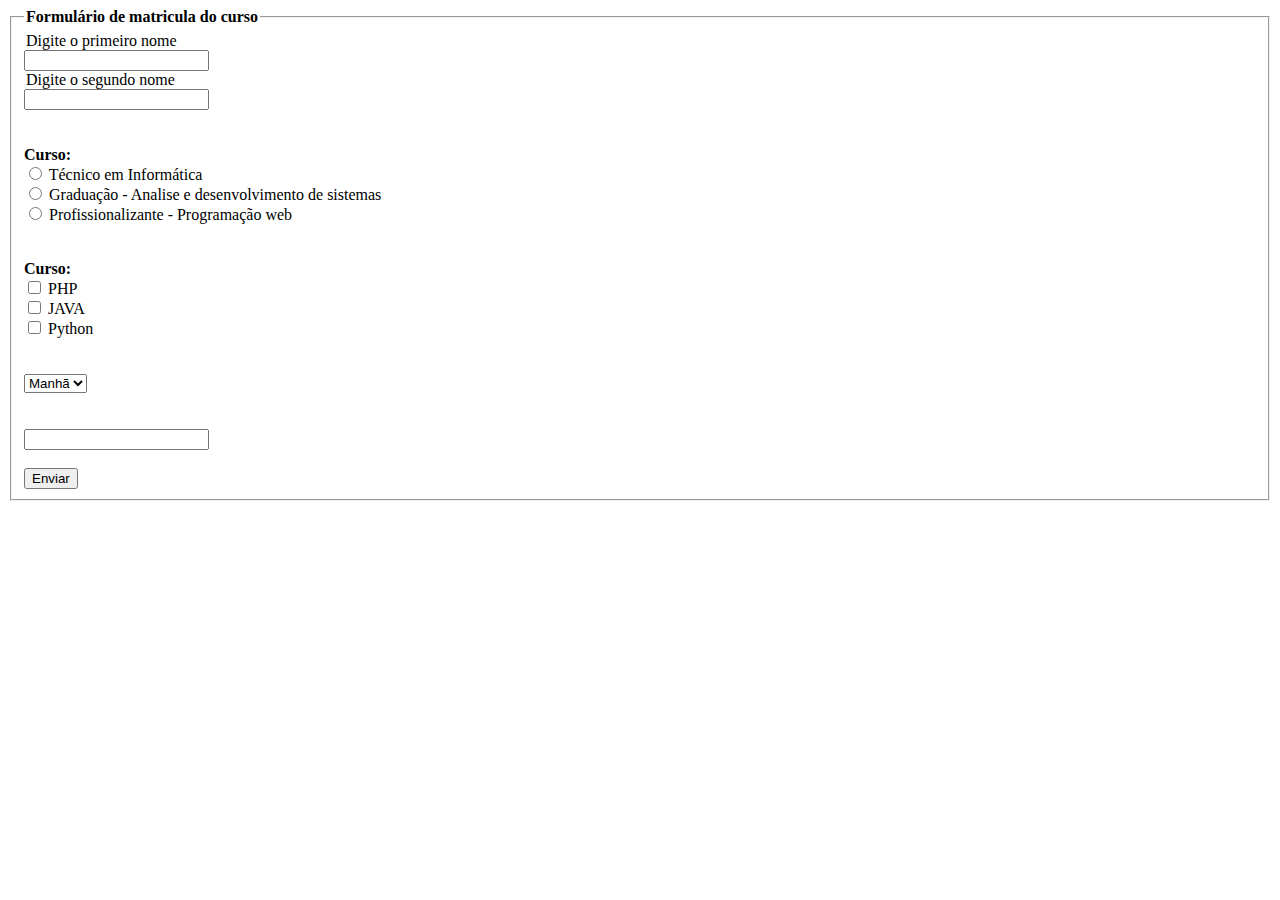
<file: Aula2/index.html>
<!DOCTYPE html>
<html lang="en">

<head>
    <meta charset="UTF-8">
    <meta name="viewport" content="width=device-width, initial-scale=1.0">
    <title>Aula2</title>
</head>

<body>
    <form>
        <fieldset>
            <legend><strong>Formulário de matricula do curso</strong></legend>
            <legend for="first-name-input">Digite o primeiro nome</legend>
            <input id="first-name-input" type="text" name="">
            <legend for="second-name-input">Digite o segundo nome</legend>
            <input id="second-name-input" type=" text" name="">
            <br>
            <br>
            <br>
            <strong>Curso:</strong><br>
            <input type="radio" name="course" id="course1">
            <label id="course1-label" for="course1">Técnico em Informática</label><br>
            <input type="radio" name="course" id="course2">
            <label id="course2-label" for="course2">Graduação - Analise e desenvolvimento de sistemas</label><br>
            <input type="radio" name="course" id="course3">
            <label id="course3-label" for="course3">Profissionalizante - Programação web</label>
            <br>
            <br>
            <br>
            <strong>Curso:</strong><br>
            <input type="checkbox" name="course" id="language1">
            <label for="language1">PHP</label><br>
            <input type="checkbox" name="course" id="language2">
            <label for="language2">JAVA</label><br>
            <input type="checkbox" name="course" id="language3">
            <label for="language3">Python</label>
            <br>
            <br>
            <br>
            <select name="period" id="period">
                <option value="mat">Manhã</option>
                <option value="tar">Tarde</option>
                <option value="noi">Noite</option>
            </select>
            <br>
            <br>
            <br>
            <input list="campus" id="campus-input" />
            <datalist id="campus">
                <option value="Chapecó">Chapecó</option>
                <option value="São Carlos">São Carlos</option>
                <option value="Caçador">Caçador</option>
                <option value="Xânxere">Xânxere</option>
                <option value="Florianopolis">Florianopolis</option>
            </datalist>
            <br>
            <br>

            <button id="submit" type="button">Enviar</button>
        </fieldset>
    </form>
    <script>
        document.getElementById("submit").addEventListener("click", (evt) => form(evt))
        const form = (evt) => {
            const fName = document.getElementById("first-name-input").value
            const sName = document.getElementById("second-name-input").value
            const ratio = document.getElementsByName("course")
            const php = document.getElementById("language1").value
            const java = document.getElementById("language2").value
            const python = document.getElementById("language3").value
            const period = document.getElementById("period").value
            const campusInput = document.getElementById("campus-input").value
            console.log(fName, sName, ratio, php, java, python, period, campusInput)
        }
    </script>
</body>

</html>
</file>
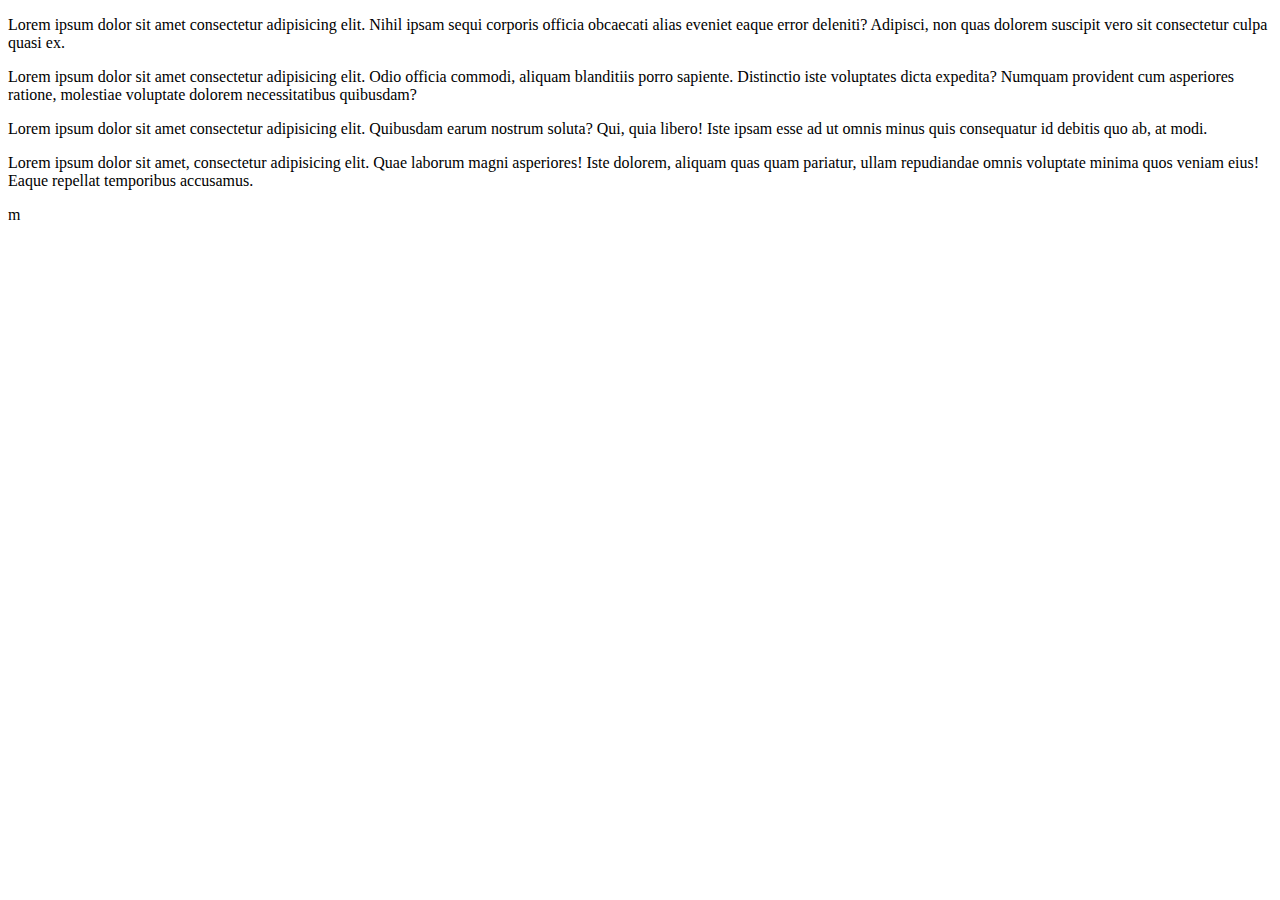
<file: Aula3/index.html>
<!DOCTYPE html>
<html lang="en">

<head>
    <meta charset="UTF-8">
    <meta name="viewport" content="width=device-width, initial-scale=1.0">
    <title>Aula3</title>
</head>

<body>
    <p class="esquerda">Lorem ipsum dolor sit amet consectetur adipisicing elit. Nihil ipsam sequi corporis officia
        obcaecati alias eveniet eaque error deleniti? Adipisci, non quas dolorem suscipit vero sit consectetur culpa
        quasi ex.
    </p>
    <p class="direita">Lorem ipsum dolor sit amet consectetur adipisicing elit. Odio officia commodi, aliquam blanditiis
        porro sapiente. Distinctio iste voluptates dicta expedita? Numquam provident cum asperiores ratione, molestiae
        voluptate dolorem necessitatibus quibusdam?
    </p>
    <p class="centro">Lorem ipsum dolor sit amet consectetur adipisicing elit. Quibusdam earum nostrum soluta? Qui, quia
        libero! Iste ipsam esse ad ut omnis minus quis consequatur id debitis quo ab, at modi.
    </p>
    <p class="justify" >Lorem ipsum dolor sit amet, consectetur adipisicing elit. Quae laborum magni asperiores! Iste
        dolorem, aliquam quas quam pariatur, ullam repudiandae omnis voluptate minima quos veniam eius! Eaque repellat
        temporibus accusamus.
    </p>
</body>

</html>m
</file>
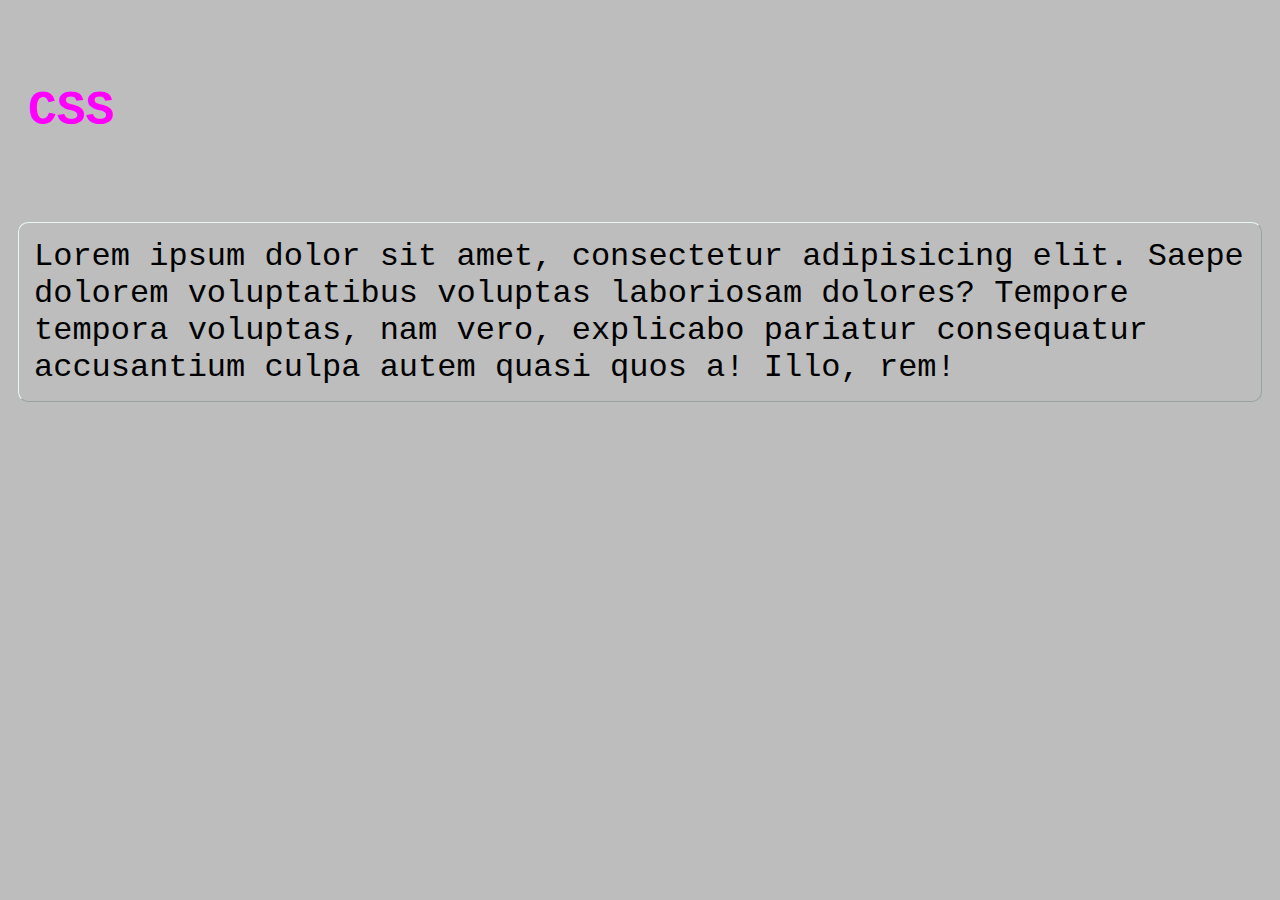
<file: Aula4/index.html>
<!DOCTYPE html>
<html lang="en">

<head>
    <meta charset="UTF-8">
    <meta name="viewport" content="width=device-width, initial-scale=1.0">
    <title>Aula4</title>
    <link rel="stylesheet" href="style.css">
</head>

<body>
    <h4 class="header">CSS</h4>
    <p>Lorem ipsum dolor sit amet, consectetur adipisicing elit. Saepe dolorem voluptatibus voluptas laboriosam dolores?
        Tempore tempora voluptas, nam vero, explicabo pariatur consequatur accusantium culpa autem quasi quos a! Illo,
        rem!
    </p>
</body>

</html>
</file>
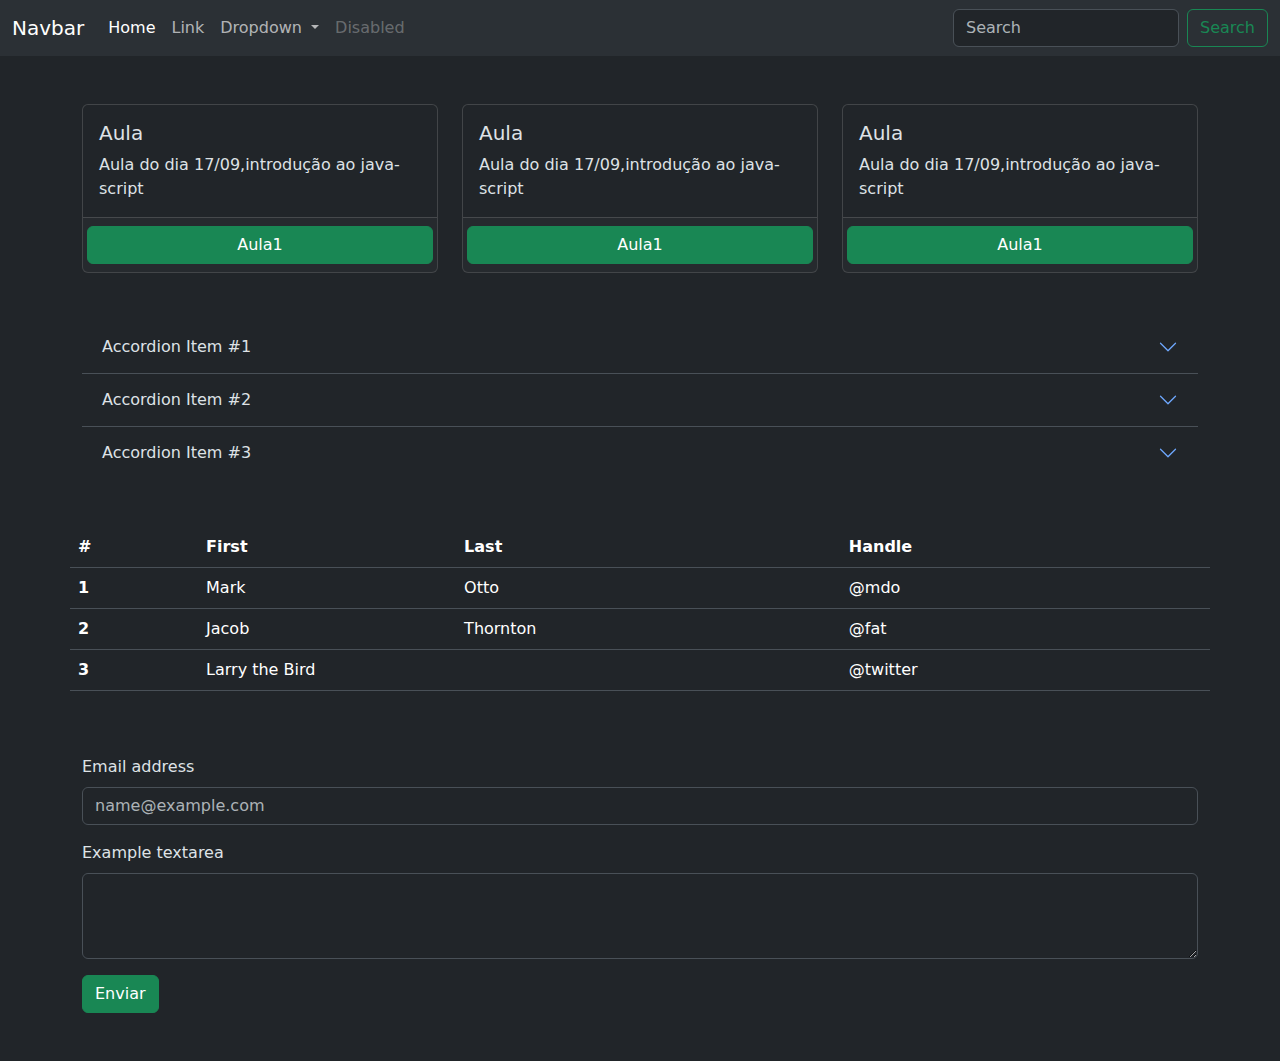
<file: Aula4/bootstrap.html>
<!doctype html>
<html lang="en" data-bs-theme="dark">

<head>
    <meta charset="utf-8">
    <meta name="viewport" content="width=device-width, initial-scale=1">
    <title>Bootstrap demo</title>
    <script src="https://cdn.jsdelivr.net/npm/@popperjs/core@2.11.8/dist/umd/popper.min.js"
        integrity="sha384-I7E8VVD/ismYTF4hNIPjVp/Zjvgyol6VFvRkX/vR+Vc4jQkC+hVqc2pM8ODewa9r"
        crossorigin="anonymous"></script>
    <script src="https://cdn.jsdelivr.net/npm/bootstrap@5.3.3/dist/js/bootstrap.min.js"
        integrity="sha384-0pUGZvbkm6XF6gxjEnlmuGrJXVbNuzT9qBBavbLwCsOGabYfZo0T0to5eqruptLy"
        crossorigin="anonymous"></script>
    <link href="https://cdn.jsdelivr.net/npm/bootstrap@5.3.3/dist/css/bootstrap.min.css" rel="stylesheet"
        integrity="sha384-QWTKZyjpPEjISv5WaRU9OFeRpok6YctnYmDr5pNlyT2bRjXh0JMhjY6hW+ALEwIH" crossorigin="anonymous">
    <script src="https://cdn.jsdelivr.net/npm/bootstrap@5.3.3/dist/js/bootstrap.bundle.min.js"
        integrity="sha384-YvpcrYf0tY3lHB60NNkmXc5s9fDVZLESaAA55NDzOxhy9GkcIdslK1eN7N6jIeHz"
        crossorigin="anonymous"></script>
    <style>
        .box {

            width: 14rem;
        }
    </style>
</head>

<body>
    <nav class="navbar sticky-top navbar-expand-lg bg-body-tertiary ">
        <div class="container-fluid">
            <a class="navbar-brand" href="#">Navbar</a>
            <button class="navbar-toggler" type="button" data-bs-toggle="collapse"
                data-bs-target="#navbarSupportedContent" aria-controls="navbarSupportedContent" aria-expanded="false"
                aria-label="Toggle navigation">
                <span class="navbar-toggler-icon"></span>
            </button>
            <div class="collapse navbar-collapse" id="navbarSupportedContent">
                <ul class="navbar-nav me-auto mb-2 mb-lg-0">
                    <li class="nav-item">
                        <a class="nav-link active" aria-current="page" href="#">Home</a>
                    </li>
                    <li class="nav-item">
                        <a class="nav-link" href="#">Link</a>
                    </li>
                    <li class="nav-item dropdown">
                        <a class="nav-link dropdown-toggle" href="#" role="button" data-bs-toggle="dropdown"
                            aria-expanded="false">
                            Dropdown
                        </a>
                        <ul class="dropdown-menu">
                            <li><a class="dropdown-item" href="#">Action</a></li>
                            <li><a class="dropdown-item" href="#">Another action</a></li>
                            <li>
                                <hr class="dropdown-divider">
                            </li>
                            <li><a class="dropdown-item" href="#">Something else here</a></li>
                        </ul>
                    </li>
                    <li class="nav-item">
                        <a class="nav-link disabled" aria-disabled="true">Disabled</a>
                    </li>
                </ul>
                <form class="d-flex" role="search">
                    <input class="form-control me-2" type="search" placeholder="Search" aria-label="Search">
                    <button class="btn btn-outline-success" type="submit">Search</button>
                </form>
            </div>
        </div>
    </nav>
    <div class="container mt-8 mb-5">
        <div class="row mt-5">
            <div class="col-md-4">
                <div class="card">
                    <div class="card-body">
                        <h5 class="card-title">Aula</h5>
                        <p class="card-text">Aula do dia 17/09,introdução ao java-script</p>
                    </div>
                    <div class="card-footer">
                        <div class="row">
                            <a href="./Aula1/index.html" class="btn btn-success">Aula1</a>
                        </div>
                    </div>
                </div>
            </div>
            <div class="col-md-4">
                <div class="card">
                    <div class="card-body">
                        <h5 class="card-title">Aula</h5>
                        <p class="card-text">Aula do dia 17/09,introdução ao java-script</p>
                    </div>
                    <div class="card-footer">
                        <div class="row">
                            <a href="./Aula1/index.html" class="btn btn-success">Aula1</a>
                        </div>
                    </div>
                </div>
            </div>
            <div class="col-md-4">
                <div class="card">
                    <div class="card-body">
                        <h5 class="card-title">Aula</h5>
                        <p class="card-text">Aula do dia 17/09,introdução ao java-script</p>
                    </div>
                    <div class="card-footer">
                        <div class="row">
                            <a href="./Aula1/index.html" class="btn btn-success">Aula1</a>
                        </div>
                    </div>
                </div>
            </div>
        </div>
        <div class="row  mt-5">
            <div class="accordion accordion-flush" id="accordionFlushExample">
                <div class="accordion-item">
                    <h2 class="accordion-header">
                        <button class="accordion-button collapsed" type="button" data-bs-toggle="collapse"
                            data-bs-target="#flush-collapseOne" aria-expanded="false" aria-controls="flush-collapseOne">
                            Accordion Item #1
                        </button>
                    </h2>
                    <div id="flush-collapseOne" class="accordion-collapse collapse"
                        data-bs-parent="#accordionFlushExample">
                        <div class="accordion-body">Placeholder content for this accordion, which is intended to
                            demonstrate
                            the
                            <code>.accordion-flush</code> class. This is the first item's accordion body.
                        </div>
                    </div>
                </div>
                <div class="accordion-item">
                    <h2 class="accordion-header">
                        <button class="accordion-button collapsed" type="button" data-bs-toggle="collapse"
                            data-bs-target="#flush-collapseTwo" aria-expanded="false" aria-controls="flush-collapseTwo">
                            Accordion Item #2
                        </button>
                    </h2>
                    <div id="flush-collapseTwo" class="accordion-collapse collapse"
                        data-bs-parent="#accordionFlushExample">
                        <div class="accordion-body">Placeholder content for this accordion, which is intended to
                            demonstrate
                            the
                            <code>.accordion-flush</code> class. This is the second item's accordion body. Let's imagine
                            this
                            being filled with some actual content.
                        </div>
                    </div>
                </div>
                <div class="accordion-item">
                    <h2 class="accordion-header">
                        <button class="accordion-button collapsed" type="button" data-bs-toggle="collapse"
                            data-bs-target="#flush-collapseThree" aria-expanded="false"
                            aria-controls="flush-collapseThree">
                            Accordion Item #3
                        </button>
                    </h2>
                    <div id="flush-collapseThree" class="accordion-collapse collapse"
                        data-bs-parent="#accordionFlushExample">
                        <div class="accordion-body">Placeholder content for this accordion, which is intended to
                            demonstrate
                            the
                            <code>.accordion-flush</code> class. This is the third item's accordion body. Nothing more
                            exciting
                            happening here in terms of content, but just filling up the space to make it look, at least
                            at
                            first
                            glance, a bit more representative of how this would look in a real-world application.
                        </div>
                    </div>
                </div>
            </div>
        </div>
        <div class="row  mt-5 ">
            <table class="table table-hover">
                <thead>
                    <tr>
                        <th scope="col">#</th>
                        <th scope="col">First</th>
                        <th scope="col">Last</th>
                        <th scope="col">Handle</th>
                    </tr>
                </thead>
                <tbody>
                    <tr>
                        <th scope="row">1</th>
                        <td>Mark</td>
                        <td>Otto</td>
                        <td>@mdo</td>
                    </tr>
                    <tr>
                        <th scope="row">2</th>
                        <td>Jacob</td>
                        <td>Thornton</td>
                        <td>@fat</td>
                    </tr>
                    <tr>
                        <th scope="row">3</th>
                        <td colspan="2">Larry the Bird</td>
                        <td>@twitter</td>
                    </tr>
                </tbody>
            </table>
        </div>
        <form action="get">
            <div class="row mt-5 ">
                <div class="mb-3">
                    <label for="exampleFormControlInput1" class="form-label">Email address</label>
                    <input type="email" class="form-control" id="exampleFormControlInput1"
                        placeholder="name@example.com">
                </div>
                <div class="mb-3">
                    <label for="exampleFormControlTextarea1" class="form-label">Example textarea</label>
                    <textarea class="form-control" id="exampleFormControlTextarea1" rows="3"></textarea>
                </div>
            </div>
            <button class="btn btn-success " type="submit">Enviar</button>
        </form>
    </div>
</body>

</html>
</file>
<file: Aula4/style.css>
body {
    background-color: rgba(138, 138, 138, 0.563);
}

h4 {
    color: rgb(255, 0, 255);
    font-family: 'Courier New', Courier, monospace;
    font-size: 3rem;
    padding: 20px;
}

p {
    font-size: 2rem;
    color: rgb(0, 0, 0);
    font-family: 'Courier New', Courier, monospace;
    border: 1px outset rgb(233, 247, 247);
    margin: 10px;
    border-radius: 10px;
    padding: 15px;
}
</file>
